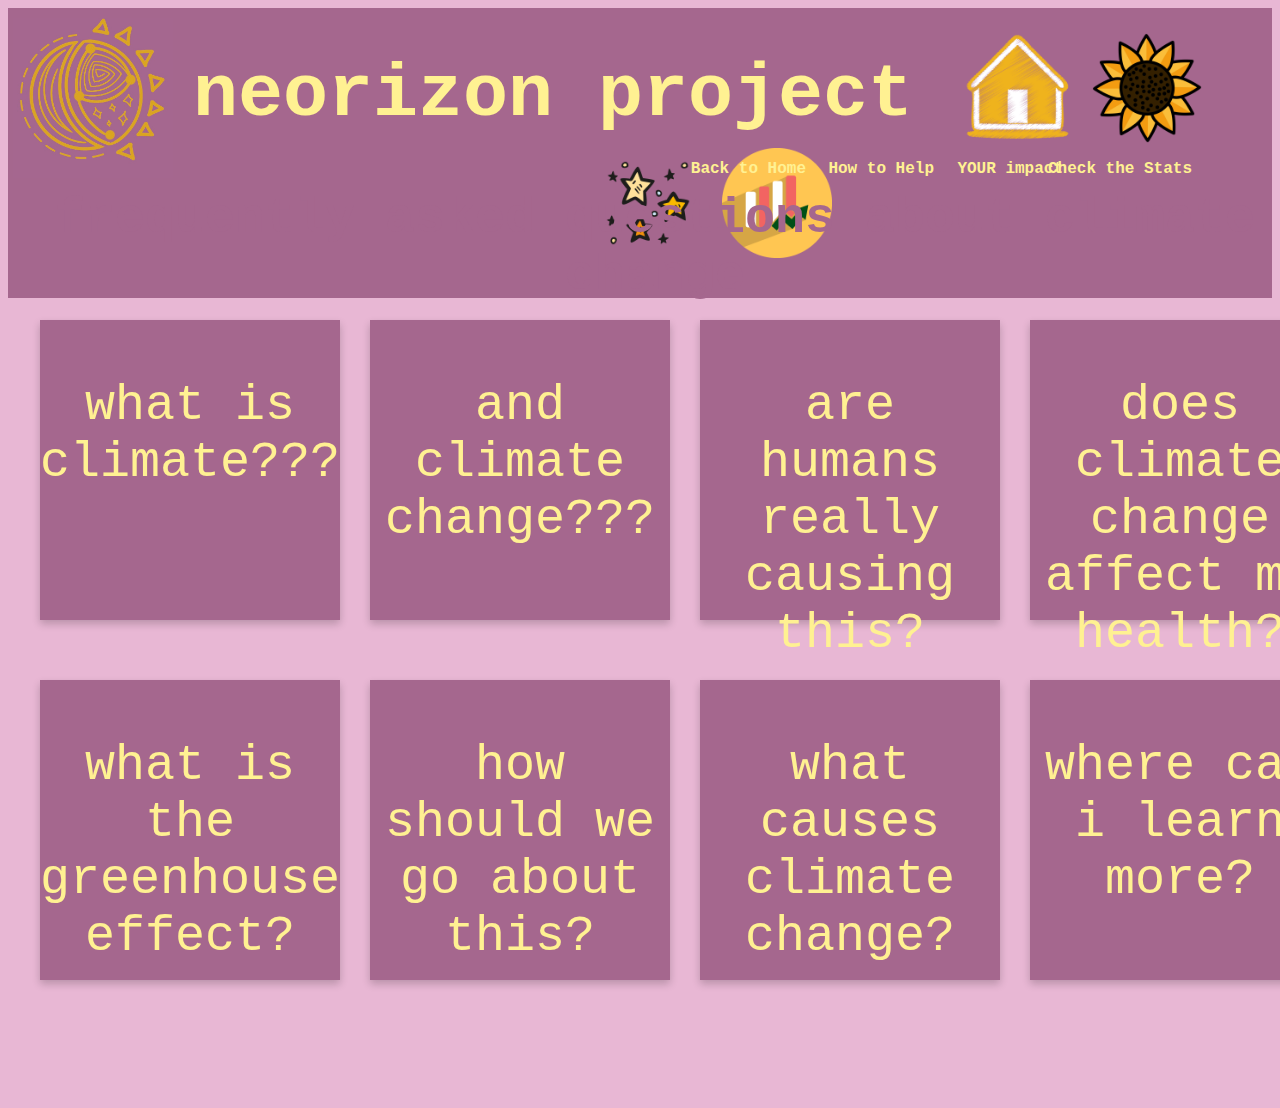
<file: htdocs/faq.html>
<!DOCTYPE html>
<html>

	<head>
		<title>faq</title>
		
		<meta charset="UTF-8">
		<meta name="description" content="Frequently Asked Questions on Climate Change">
		<meta name="keywords" content="Frequently Asked Questions, FAQ, faq on climate change, faq on climate, Frequently Asked Questions on Climate Change, Neorizon, Project, Eco, Earth, Eco-friendly, Environment, Neorizon, Impact, Global, Warming, Global Warming, Climate, Climate Change, plastic,life, change">
		<meta name="author" content="Yanna Tenorio">
		<meta name="viewport" content="width=device-width, initial-scale=1.0">
		
		<link rel="stylesheet" type="text/css" href="../css/faq style.css">
		<link rel="icon" href="../images/icon.jpg" type="image/gif" sizes=" 24x24">
		
	<head>
	
	<body>
	<div id="welcome">
		<img src="../images/icon.jpg" class="logo" style="float:left;">
		<div id="header" style="float:left;" padding="10px;">neorizon project</div>
		
        <div id="icons">
            <ul>
                <li><a href="../index.html"><img border="0" alt="Home" src="../images/house.png" class="icon"></a></li>
                <li><a href="help.html"><img border="0" alt="How YOU can help" src="../images/flower.png" class="icon"></a></li>
                <li><a href="impact.html"><img border="0" alt="YOUR impact" src="../images/star.png" class="icon"></a></li>
                <li><a href="stat.html"><img border="0" alt="Check the Stats" src="../images/trend.png" class="icon"></a></li>
               
            </ul> 
        </div>
	</div>
	
		<div id = "home">Back to Home</div>
		<div id = "help">How to Help</div>
		<div id = "impact">YOUR impact</div>
		<div id = "stat">Check the Stats</div>
	
	</body>
	
	<div id="title"> frequently asked questions about climate change</div>
	<div id="instructions"> hover over the questions to find out the answers!</div>
	
	<div class="flip-card" style="top: 320px; left: 40px;">
			<div class="flip-card-inner">
				<div class="flip-card-front" >
					<br>what is climate???
				</div>
				<div class="flip-card-back">
					<h1><br>Climate refers to average weather conditions over <br>many years</h1> 
					
				</div>
			</div>
	</div>
	<div class="flip-card" style="top: 320px; left: 370px;">
			<div class="flip-card-inner">
				<div class="flip-card-front" >
					<br>and climate change???
				</div>
				<div class="flip-card-back">
					<h1><br>Climate change involves significant changes, over several decades or longer, in aspects of climate</h1> 
					
				</div>
			</div>
	</div>
	
	<div class="flip-card" style="top: 320px; left: 700px;">
			<div class="flip-card-inner">
				<div class="flip-card-front" >
					<br>are humans really causing this?
				</div>
				<div class="flip-card-back">
					<h1><br> Human activities are releasing greenhouse gases into the atmosphere </h1> 
					
				</div>
			</div>
	</div>
	<div class="flip-card" style="top: 320px; left: 1030px;">
			<div class="flip-card-inner">
				<div class="flip-card-front" >
					<br>does climate change affect my health?
				</div>
				<div class="flip-card-back">
					<h1> Climate change affects our food and water sources, the air we breathe, the weather, and our interactions with nature </h1> 
					
				</div>
			</div>
	</div>
	<div class="flip-card" style="top: 680px; left: 40px;">
			<div class="flip-card-inner">
				<div class="flip-card-front">
				<br>what is the greenhouse effect?
				</div>
				<div class="flip-card-back">
					<h1><br>the warming that results when the atmosphere traps heat radiating from Earth toward space</h1> 
				</div>
			</div>
	</div>
	
	<div class="flip-card" style="top: 680px; left: 370px;">
			<div class="flip-card-inner">
				<div class="flip-card-front">
				<br>how should we go about this?
				</div>
				<div class="flip-card-back">
					<h1>Make choices that reduce greenhouse gas pollution, and prepare for the changes expected to happen in the future</h1> 
				</div>
			</div>
	</div>
	
	<div class="flip-card" style="top: 680px; left: 700px;">
			<div class="flip-card-inner">
				<div class="flip-card-front">
				<br>what causes climate change?
				</div>
				<div class="flip-card-back">
					<h1>power plants, transportation, farming, fertilizers,  deforestation, permafrost, garbage, eruptions, oil drilling, natural gas drilling</h1> 
				</div>
			</div>
	</div>
	<div class="flip-card" style="top: 680px; left: 1030px;">
			<div class="flip-card-inner">
				<div class="flip-card-front">
				<br>where can i learn more?
				</div>
				<div class="flip-card-back">
					<br><br><h1><a href="https://19january2017snapshot.epa.gov/climatechange/frequently-asked-questions-about-climate-change_.html">EPA</a></h1> 
					<h1><a href="https://climate.nasa.gov/">NASA</a></h1>
					<h1><a href="https://sciencing.com/effects-hydrocarbons-environment-15879.html">SCIENCING</a></h1>
				</div>
			</div>
	</div>
	
</html>
</file>
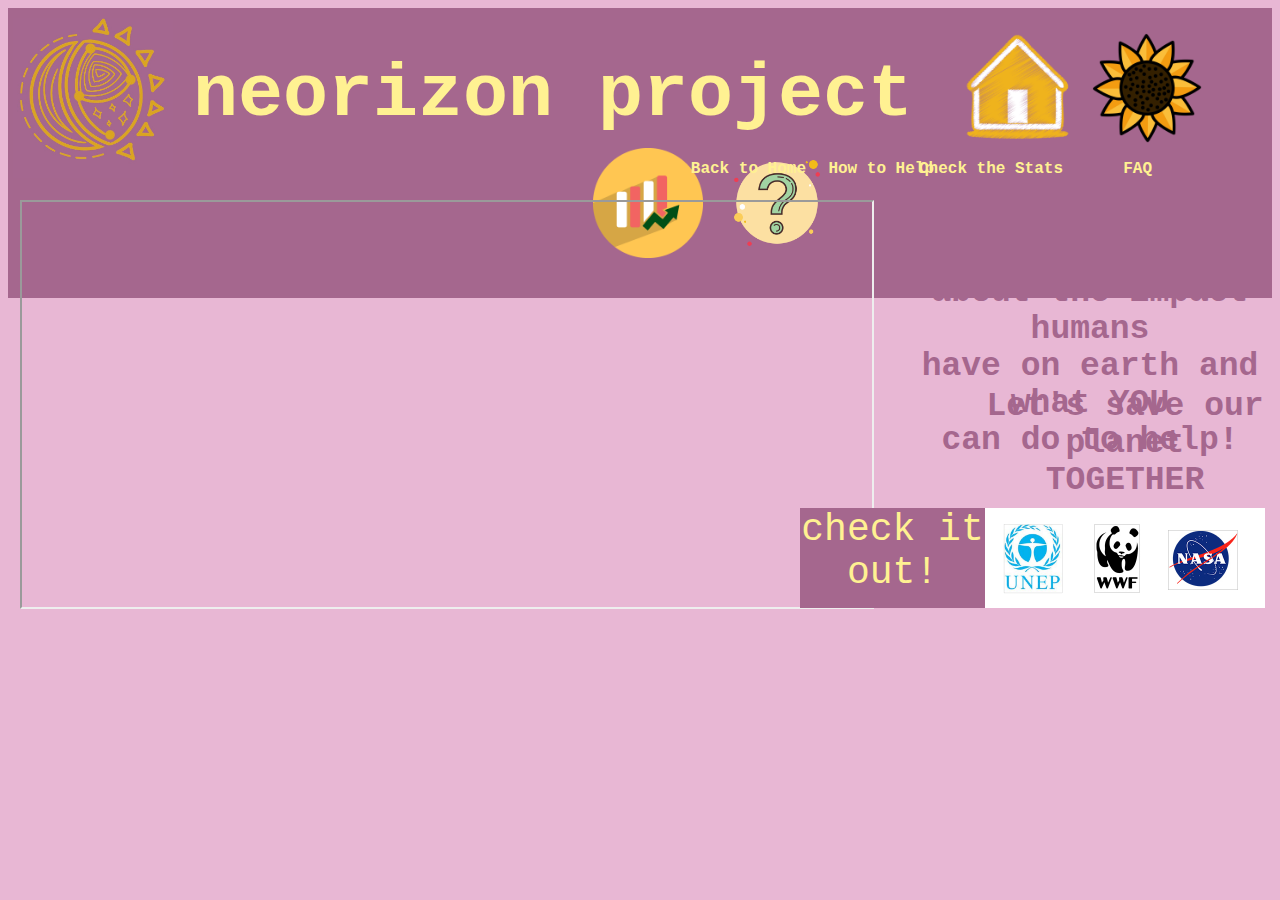
<file: htdocs/impact.html>
<!DOCTYPE html>
<html>

	<head>
		<title>your impact</title>
		
		<meta charset="UTF-8">
		<meta name="description" content="Human Impact on the Earth">
		<meta name="keywords" content="Eco, Earth, Eco-friendly, Environment, Impact on Earth, Neorizon, Neorizon Project, Human Impact, Human Impact on Earth, Impact, Global, Warming, Global Warming, Climate, Climate Change, plastic,life, change">
		<meta name="author" content="Yanna Tenorio">
		<meta name="viewport" content="width=device-width, initial-scale=1.0">
		
		<link rel="stylesheet" type="text/css" href="../css/impact style.css">
		<link rel="icon" href="../images/icon.jpg" type="image/gif" sizes=" 24x24">
		
	<head>
	
	<body>
	<div id="welcome">
		<img src="../images/icon.jpg" class="logo" style="float:left;">
		<div id="header" style="float:left;" padding="10px;">neorizon project</div>
		
        <div id="icons">
            <ul>
                <li><a href="../index.html"><img border="0" alt="Home" src="../images/house.png" class="icon"></a></li>
                <li><a href="help.html"><img border="0" alt="How YOU can help" src="../images/flower.png" class="icon"></a></li>
                <li><a href="stat.html"><img border="0" alt="Trend" src="../images/trend.png" class="icon"></a></li>
                <li><a href="faq.html"><img border="0" alt="Frequently Asked Questions" src="../images/faq.png" class="icon"></a></li>
               
            </ul> 
        </div>
	</div>
	
		<div id = "home">Back to Home</div>
		<div id = "help">How to Help</div>
		<div id = "stat">Check the Stats</div>
		<div id = "faq">FAQ</div>
		
	</body>
	
	<div style="position:absolute; top:200px; left:20px;">
	<iframe autoplay src="https://www.youtube.com/embed/0Puv0Pss33M" height="405px" width="850px"></iframe>
	</div>
	
	<div id="words">watch the video to learn more <br>about the impact humans<br> have on earth and what YOU <br>can do to help!</div>
	<div id="encourage">Let's save our planet<br>TOGETHER</div>
	
	<div class="links">
	<div id="social"></div>
	<div id="check">check it out!</div>
	
	<div class="nasa">
		<a href="https://www.nasa.gov/"><img width="140px" height="120px" alt=""></a>
	</div>
	
	<div class="wwf">
		<a href="https://www.worldwildlife.org/"><img width="90px" height="138px" alt=""></a>
	</div>
	
	<div class="unep">
		<a href="https://www.unep.org/"><img width="195px" height="230px" alt=""></a>
	</div>
	
	</div>
	
</html>
</file>
<file: css/faq style.css>
body
{
	background-color:#e8b7d4;
	text-align:center;
}
#icons
{
	padding-top: 15px;
}
#icons ul 
{
	list-style-type: none;
	margin: 0;
	padding: 10px 10px 35px 10px;
}
#icons li 
{
	display: inline;
}
#icons a
{
	padding-right: 10px;
	padding-top: 0px;
}
#welcome
{
	border: 1px hidden;
	background-color: #a5678e;
	z-index: 2;
	text-align: center;
	 font-family: Candara, Didot, Fantasy, Perpetua, Courier; 
}
.icon
{
	width: 110px;
	padding: 0px;
	transition: transform .2s;
}
.icon:hover
{
	transform: scale(1.2);
}
#home
{
	position: absolute;
	top: 150px;
	right: 464px; 
	border: 1px hidden black;
	padding: 10px 10px 10px 10px;
	float: left;
	font-weight: bold;
	color: #fff192;
	overflow: clearfix;
	font-family: Candara, Didot, Fantasy, Perpetua, Courier; 
}
#help
{
	position: absolute;
	top: 150px;
	right: 336px;
	border: 1px hidden black;
	padding: 10px 10px 10px 10px;
	float: left;
	font-weight: bold;
	color: #fff192;
	overflow: clearfix;
	font-family: Candara, Didot, Fantasy, Perpetua, Courier; 
}
#impact
{
	position: absolute;
	top: 150px;
	right: 207px;
	border: 1px hidden black;
	padding: 10px 10px 10px 10px;
	float: left;
	font-weight: bold;
	color: #fff192;
	overflow: clearfix;
	font-family: Candara, Didot, Fantasy, Perpetua, Courier; 
}
#stat
{
	position: absolute;
	top: 150px;
	right: 78px;
	border: 1px hidden black;
	padding: 10px 10px 10px 10px;
	float: left;
	font-weight: bold;
	color: #fff192;
	overflow: clearfix;
	font-family: Candara, Didot, Fantasy, Perpetua, Courier; 
}
#header
{
	display: inline;
	padding-top: 45px;
	padding-right: 0px;
	padding-left: 20px;
	font-size: 75px;
	font-weight: bold;
	color: #fff192;
	
}
.logo
{
	height: 160px;
	padding-top: 10px;
	padding-left: 5px;
}
#title
{
	position: absolute;
	color: #a5678e;
	font-size: 50px;
	font-weight: bolder;
	top: 190px;
	left: 30px;
	 font-family: Candara, Didot, Fantasy, Perpetua, Courier; 
}
#instructions
{
	position: absolute;
	color: #a5678e;
	font-size: 35px;
	font-weight: bold;
	top: 260px;
	left: 30px;
	 font-family: Candara, Didot, Fantasy, Perpetua, Courier; 
}
.flip-card {
	position: absolute;
  background-color: transparent;
  width: 300px;
  height: 300px;
  perspective: 1000px;
}

.flip-card-inner {
  position: absolute;
  width: 100%;
  height: 100%;
  text-align: center;
  transition: transform 0.6s;
  transform-style: preserve-3d;
  box-shadow: 0 4px 8px 0 rgba(0,0,0,0.2);
}

.flip-card:hover .flip-card-inner {
  transform: rotateY(180deg);
}

.flip-card-front, .flip-card-back {
  position: absolute;
  width: 100%;
  height: 100%;
  -webkit-backface-visibility: hidden;
  backface-visibility: hidden;
}

.flip-card-front {
  background-color: #a5678e;
  color: #fff192;
  font-size: 50px;
   font-family: Candara, Didot, Fantasy, Perpetua, Courier; 
}

.flip-card-back {
  background-color: #DEA5A4;
  color: black;
  font-family: Candara, Didot, Fantasy, Perpetua, Courier; 
  transform: rotateY(180deg);
}
</file>
<file: css/impact style.css>
body
{
	background-color:#e8b7d4;
	text-align:center;
}
#icons
{
	padding-top: 15px;
}
#icons ul 
{
	list-style-type: none;
	margin: 0;
	padding: 10px 10px 35px 10px;
}
#icons li 
{
	display: inline;
}
#icons a
{
	padding-right: 10px;
	padding-top: 0px;
}
#welcome
{
	border: 1px hidden;
	background-color: #a5678e;
	z-index: 2;
	text-align: center;
	 font-family: Candara, Didot, Fantasy, Perpetua, Courier; 
}
.icon
{
	width: 110px;
	padding: 0px;
	transition: transform .2s;
}
.icon:hover
{
	transform: scale(1.2);
}
#home
{
	position: absolute;
	top: 150px;
	right: 464px; 
	border: 1px hidden black;
	padding: 10px 10px 10px 10px;
	float: left;
	font-weight: bold;
	color: #fff192;
	overflow: clearfix;
	font-family: Candara, Didot, Fantasy, Perpetua, Courier; 
	
}
#help
{
	position: absolute;
	top: 150px;
	right: 336px;
	border: 1px hidden black;
	padding: 10px 10px 10px 10px;
	float: left;
	font-weight: bold;
	color: #fff192;
	overflow: clearfix;
	font-family: Candara, Didot, Fantasy, Perpetua, Courier; 
}
#stat
{
	position: absolute;
	top: 150px;
	right: 207px;
	border: 1px hidden black;
	padding: 10px 10px 10px 10px;
	float: left;
	font-weight: bold;
	color: #fff192;
	overflow: clearfix;
	font-family: Candara, Didot, Fantasy, Perpetua, Courier; 
}
#faq
{
	position: absolute;
	top: 150px;
	right: 118px;
	border: 1px hidden black;
	padding: 10px 10px 10px 10px;
	float: left;
	font-weight: bold;
	color: #fff192;
	overflow: clearfix;
	font-family: Candara, Didot, Fantasy, Perpetua, Courier; 
}
#header
{
	display: inline;
	padding-top: 45px;
	padding-right: 0px;
	padding-left: 20px;
	font-size: 75px;
	font-weight: bold;
	color: #fff192;
	
}
.logo
{
	height: 160px;
	padding-top: 10px;
	padding-left: 5px;
}
#words
{
	position: absolute;
	text-align: center;
	color: #a5678e;
	font-size: 33px;
	font-weight: bold;
	top: 200px;
	left: 900px;
	 font-family: Candara, Didot, Fantasy, Perpetua, Courier; 
}
#encourage
{
	position: absolute;
	text-align: center;
	color: #a5678e;
	font-size: 33px;
	font-weight: bold;
	top: 388px;
	left: 970px;
	 font-family: Candara, Didot, Fantasy, Perpetua, Courier; 
}
#social
{
	border: 1px hidden;
	background-color:white;
	z-index: 2;
	text-align: center;
	font-family: Candara, Didot, Fantasy, Perpetua, Courier; 
	float: right;
	margin: 5px;
	width: 465px;
	height: 100px;
	position: absolute;
	top: 503px;
	right: 10px;
}
#check
{
	border: 1px hidden;
	background-color:#a5678e;
	color: #fff192;
	z-index: 100;
	text-align: center;
	font-size: 38px;
	font-family: Candara, Didot, Fantasy, Perpetua, Courier; 
	float: right;
	margin: 5px;
	width: 185px;
	height: 100px;
	position: absolute;
	top: 503px;
	right: 290px;
}

.nasa{
	background: url('../images/sprite.jpg') no-repeat -528px -400px;
	width: 144px;
	height: 120px;
	position: absolute;
	top: 500px;
	right: 5px;
	transform: scale(0.5,0.5);
	z-index: 50;
	transition: transform .2s;
}
.wwf {
	background: url('../images/sprite.jpg') no-repeat -312px -576px;
	width: 96px;
	height: 136px;
	position: absolute;
	top: 490px;
	right: 115px;
	z-index: 50;
	transform: scale(0.5, 0.5);
	transition: transform .2s;
}
.unep {
	background: url('../images/sprite2.jpg') no-repeat -31px -31px;
	width: 194px;
	height: 226px;
	position: absolute;
	top: 445px;
	right: 150px;
	z-index: 50;
	transform: scale(0.3, 0.3);
	transition: transform .2s;
}
.nasa:hover {
  transform: scale(0.7);
 }
.wwf:hover {
  transform: scale(0.7);
 }
.unep:hover {
  transform: scale(0.4);
 }
</file>
